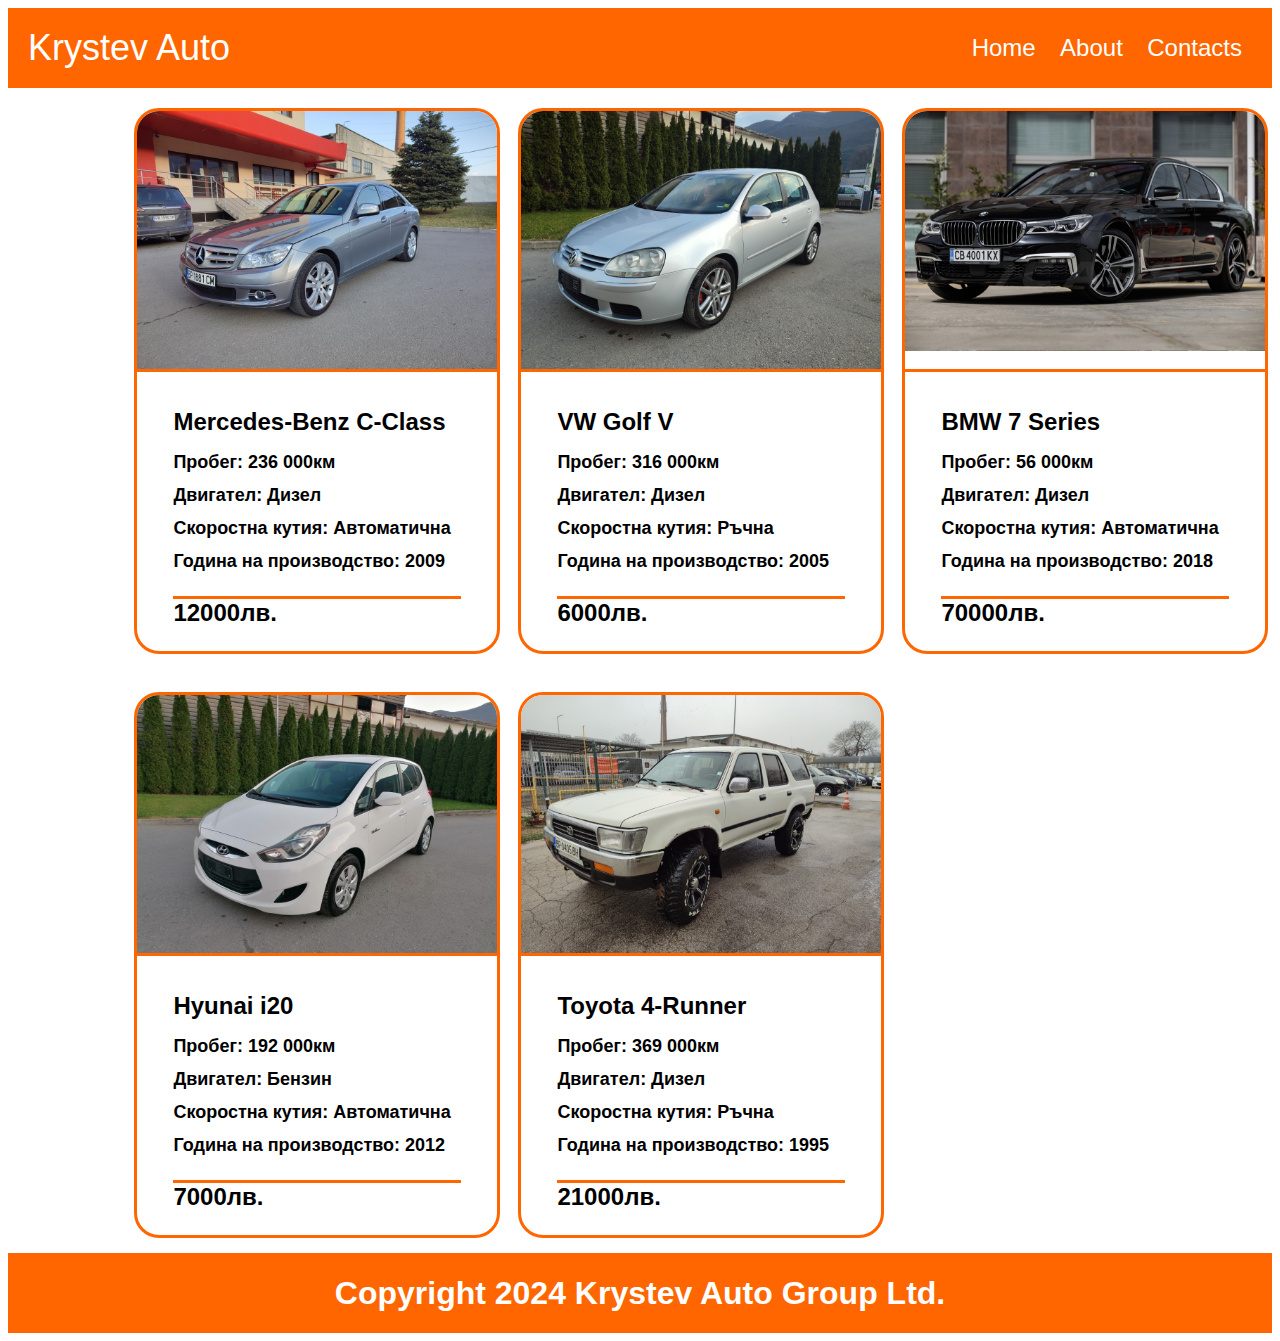
<file: index.html>
<!DOCTYPE html>
<html lang="en">
  <head>
    <meta charset="UTF-8" />
    <meta name="viewport" content="width=device-width, initial-scale=1.0" />
    <title>Krystev Auto</title>
    <link rel="stylesheet" href="main.css" />
  </head>
  <body>
    <header>
      <div class="logo">Krystev Auto</div>
      <nav>
        <a href="/index.html">Home</a>
        <a href="#">About</a>
        <a href="#">Contacts</a>
      </nav>
    </header>
    <main>
      <div class="cars">
        <a href="inner-pages/car1.html">
          <div class="car-item">
            <div class="img-container">
              <img src="assets/car1.jpg" alt="car1" />
            </div>
            <div class="car-card-info">
              <h1 class="car-card-title">Mercedes-Benz C-Class</h1>
              <div class="car-card-description">
                <h1>Пробег: 236 000км</h1>
                <h1>Двигател: Дизел</h1>
                <h1>Скоростна кутия: Автоматична</h1>
                <h1>Година на производство: 2009</h1>
              </div>
              <h3>12000лв.</h3>
            </div>
          </div></a
        >
        <a href="inner-pages/car2.html">
          <div class="car-item">
            <div class="img-container">
              <img src="assets/car2.jpg" alt="car2" />
            </div>
            <div class="car-card-info">
              <h1 class="car-card-title">VW Golf V</h1>
              <div class="car-card-description">
                <h1>Пробег: 316 000км</h1>
                <h1>Двигател: Дизел</h1>
                <h1>Скоростна кутия: Ръчна</h1>
                <h1>Година на производство: 2005</h1>
              </div>
              <h3>6000лв.</h3>
            </div>
          </div></a
        >
        <a href="inner-pages/car3.html">
          <div class="car-item">
            <div class="img-container">
              <img src="assets/car3.jpg" alt="car3" />
            </div>
            <div class="car-card-info">
              <h1 class="car-card-title">BMW 7 Series</h1>
              <div class="car-card-description">
                <h1>Пробег: 56 000км</h1>
                <h1>Двигател: Дизел</h1>
                <h1>Скоростна кутия: Автоматична</h1>
                <h1>Година на производство: 2018</h1>
              </div>
              <h3>70000лв.</h3>
            </div>
          </div>
        </a>
        <a href="inner-pages/car4.html">
          <div class="car-item">
            <div class="img-container">
              <img src="assets/car4.jpg" alt="car4" />
            </div>
            <div class="car-card-info">
              <h1 class="car-card-title">Hyunai i20</h1>
              <div class="car-card-description">
                <h1>Пробег: 192 000км</h1>
                <h1>Двигател: Бензин</h1>
                <h1>Скоростна кутия: Автоматична</h1>
                <h1>Година на производство: 2012</h1>
              </div>
              <h3>7000лв.</h3>
            </div>
          </div></a
        >
        <a href="inner-pages/car5.html">
          <div class="car-item">
            <div class="img-container">
              <img src="assets/car5.jpg" alt="car5" />
            </div>
            <div class="car-card-info">
              <h1 class="car-card-title">Toyota 4-Runner</h1>
              <div class="car-card-description">
                <h1>Пробег: 369 000км</h1>
                <h1>Двигател: Дизел</h1>
                <h1>Скоростна кутия: Ръчна</h1>
                <h1>Година на производство: 1995</h1>
              </div>
              <h3>21000лв.</h3>
            </div>
          </div></a
        >
      </div>
    </main>
    <footer>
      <h1>Copyright 2024 Krystev Auto Group Ltd.</h1>
    </footer>

    <script src="index.js"></script>
  </body>
</html>
</file>
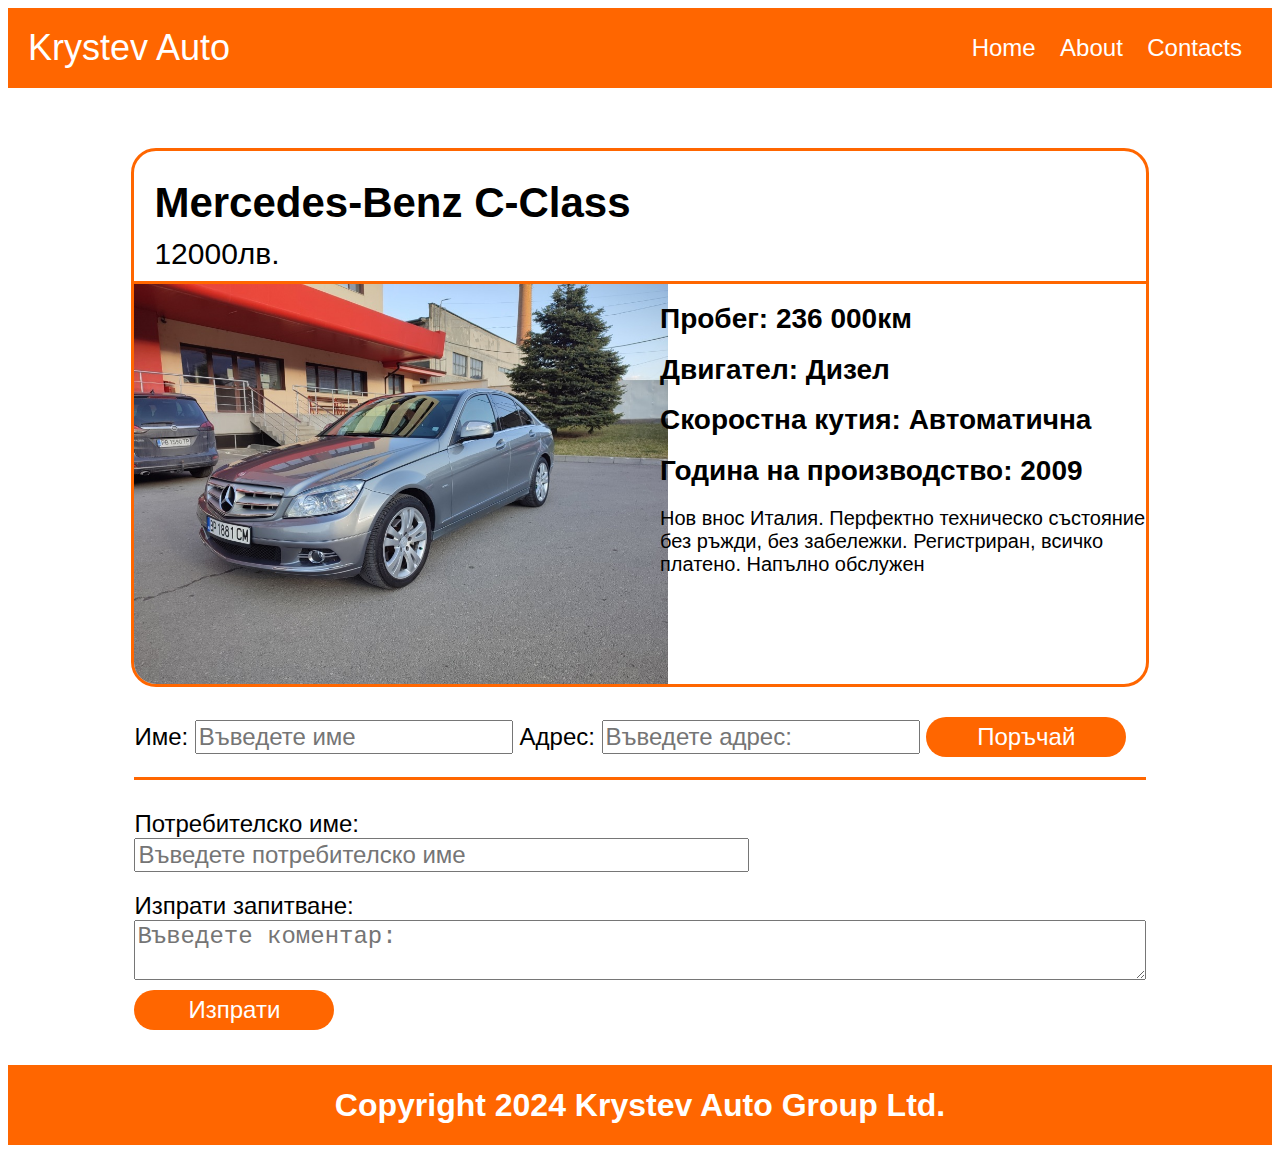
<file: inner-pages/car1.html>
<!DOCTYPE html>
<html lang="en">
  <head>
    <meta charset="UTF-8" />
    <meta name="viewport" content="width=device-width, initial-scale=1.0" />
    <title>Krystev Auto</title>
    <link rel="stylesheet" href="../main.css" />
  </head>
  <body>
    <header>
      <div class="logo">Krystev Auto</div>
      <nav>
        <a href="/index.html">Home</a>
        <a href="#">About</a>
        <a href="#">Contacts</a>
      </nav>
    </header>
    <main>
      <div class="car-inner">
        <h1 class="car-inner-title">Mercedes-Benz C-Class</h1>
        <h2>12000лв.</h2>
        <div class="car-info">
          <div class="inner-image">
            <img src="../assets/car1.jpg" alt="car 1" />
          </div>
          <div class="car-inner-description">
            <h1>Пробег: 236 000км</h1>
            <h1>Двигател: Дизел</h1>
            <h1>Скоростна кутия: Автоматична</h1>
            <h1>Година на производство: 2009</h1>
            <p>
              Нов внос Италия. Перфектно техническо състояние без ръжди, без
              забележки. Регистриран, всичко платено. Напълно обслужен
            </p>
          </div>
        </div>
      </div>
      <div class="buy-form">
        <form action="submit">
          <label for="name">Име:</label>
          <input id="name" type="text" placeholder="Въведете име" />
          <label for="address">Адрес:</label>
          <input id="address" type="text" placeholder="Въведете адрес:" />
          <button class="buy-button">Поръчай</button>
        </form>
      </div>
      <div class="comment-form">
        <form action="submit">
          <label for="username">Потребителско име:</label>
          <input
            id="username"
            class="username-input"
            type="text"
            placeholder="Въведете потребителско име"
          />
          <label for="comment">Изпрати запитване:</label>
          <textarea
            id="comment"
            type="textas"
            placeholder="Въведете коментар:"
          ></textarea>
          <button class="comment-button">Изпрати</button>
        </form>
      </div>
    </main>
    <footer>
      <h1>Copyright 2024 Krystev Auto Group Ltd.</h1>
    </footer>
    <script src="../index.js"></script>
  </body>
</html>
</file>
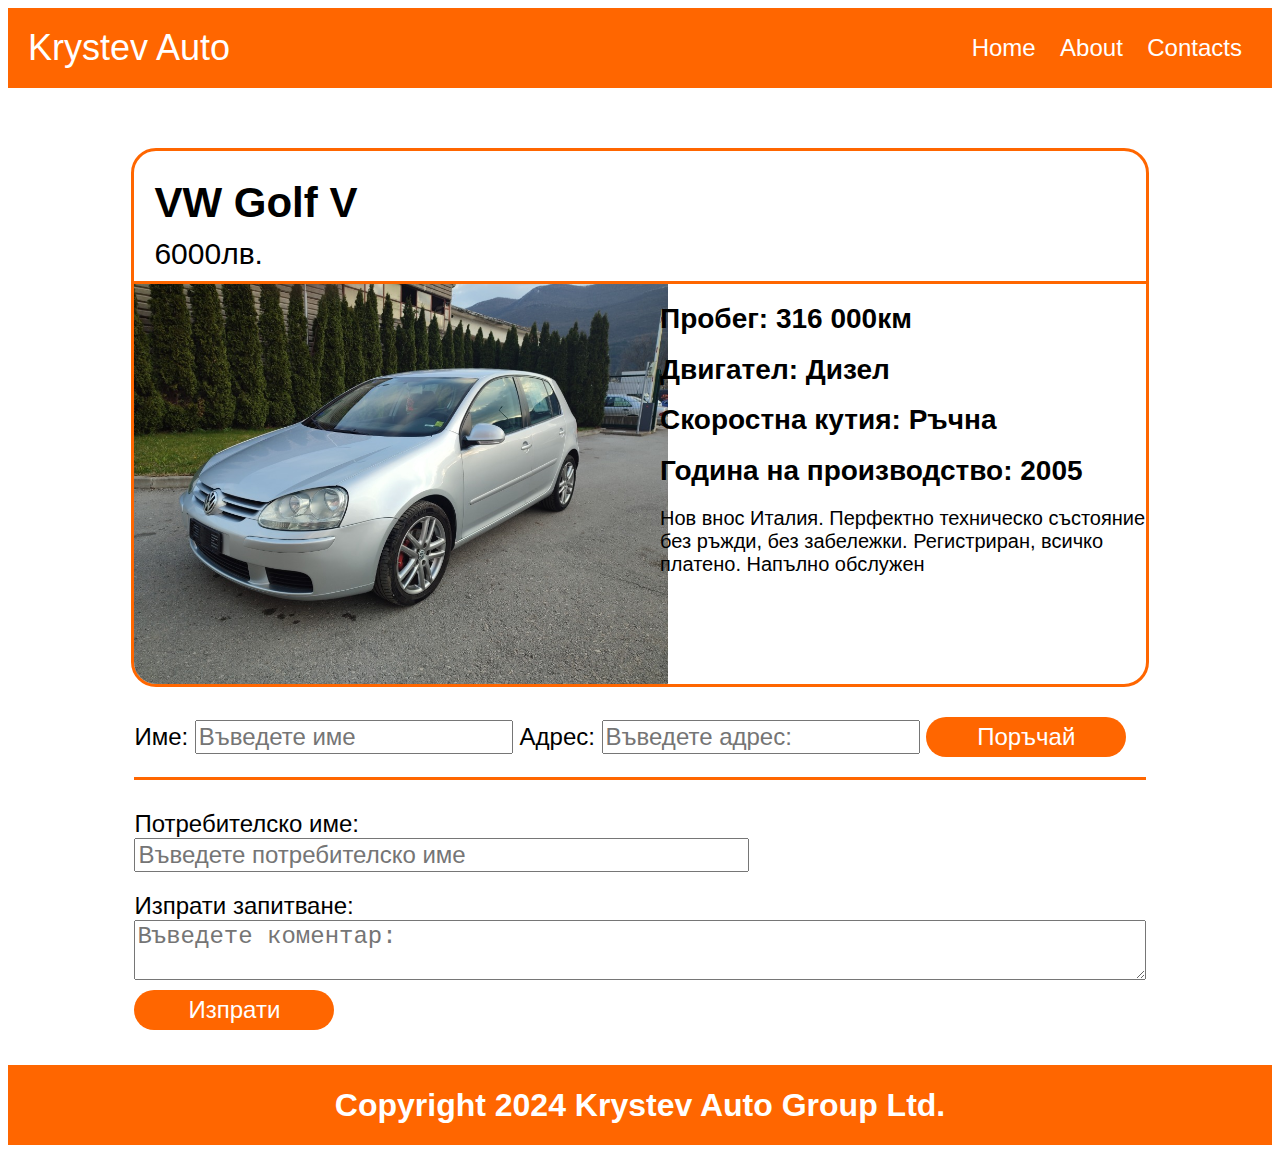
<file: inner-pages/car2.html>
<!DOCTYPE html>
<html lang="en">
  <head>
    <meta charset="UTF-8" />
    <meta name="viewport" content="width=device-width, initial-scale=1.0" />
    <title>Krystev Auto</title>
    <link rel="stylesheet" href="../main.css" />
  </head>
  <body>
    <header>
      <div class="logo">Krystev Auto</div>
      <nav>
        <a href="/index.html">Home</a>
        <a href="#">About</a>
        <a href="#">Contacts</a>
      </nav>
    </header>
    <main>
      <div class="car-inner">
        <h1 class="car-inner-title">VW Golf V</h1>
        <h2>6000лв.</h2>
        <div class="car-info">
          <div class="inner-image">
            <img src="../assets/car2.jpg" alt="car 2" />
          </div>
            <div class="car-inner-description">
              <h1>Пробег: 316 000км</h1>
              <h1>Двигател: Дизел</h1>
              <h1>Скоростна кутия: Ръчна</h1>
              <h1>Година на производство: 2005</h1>
            <p>
              Нов внос Италия. Перфектно техническо състояние без ръжди, без
              забележки. Регистриран, всичко платено. Напълно обслужен
            </p>
          </div>
          </div>
        </div>
      </div>
      <div class="buy-form">
        <form action="submit">
          <label for="name">Име:</label>
          <input id="name" type="text" placeholder="Въведете име" />
          <label for="address">Адрес:</label>
          <input id="address" type="text" placeholder="Въведете адрес:" />
           <button class="buy-button">Поръчай</button>
        </form>
      </div>
      <div class="comment-form">
        <form action="submit">
          <label for="username">Потребителско име:</label>
          <input
            id="username"
            class="username-input"
            type="text"
            placeholder="Въведете потребителско име"
          />
          <label for="comment" >Изпрати запитване:</label>
          <textarea
            id="comment"
            type="textas"
            placeholder="Въведете коментар:"
          ></textarea>
          <button class="comment-button">Изпрати</button>
        </form>
      </div>
    </main>
    <footer>
      <h1>Copyright 2024 Krystev Auto Group Ltd.</h1>
    </footer>
    <script src="../index.js"></script>
  </body>
</html>
</file>
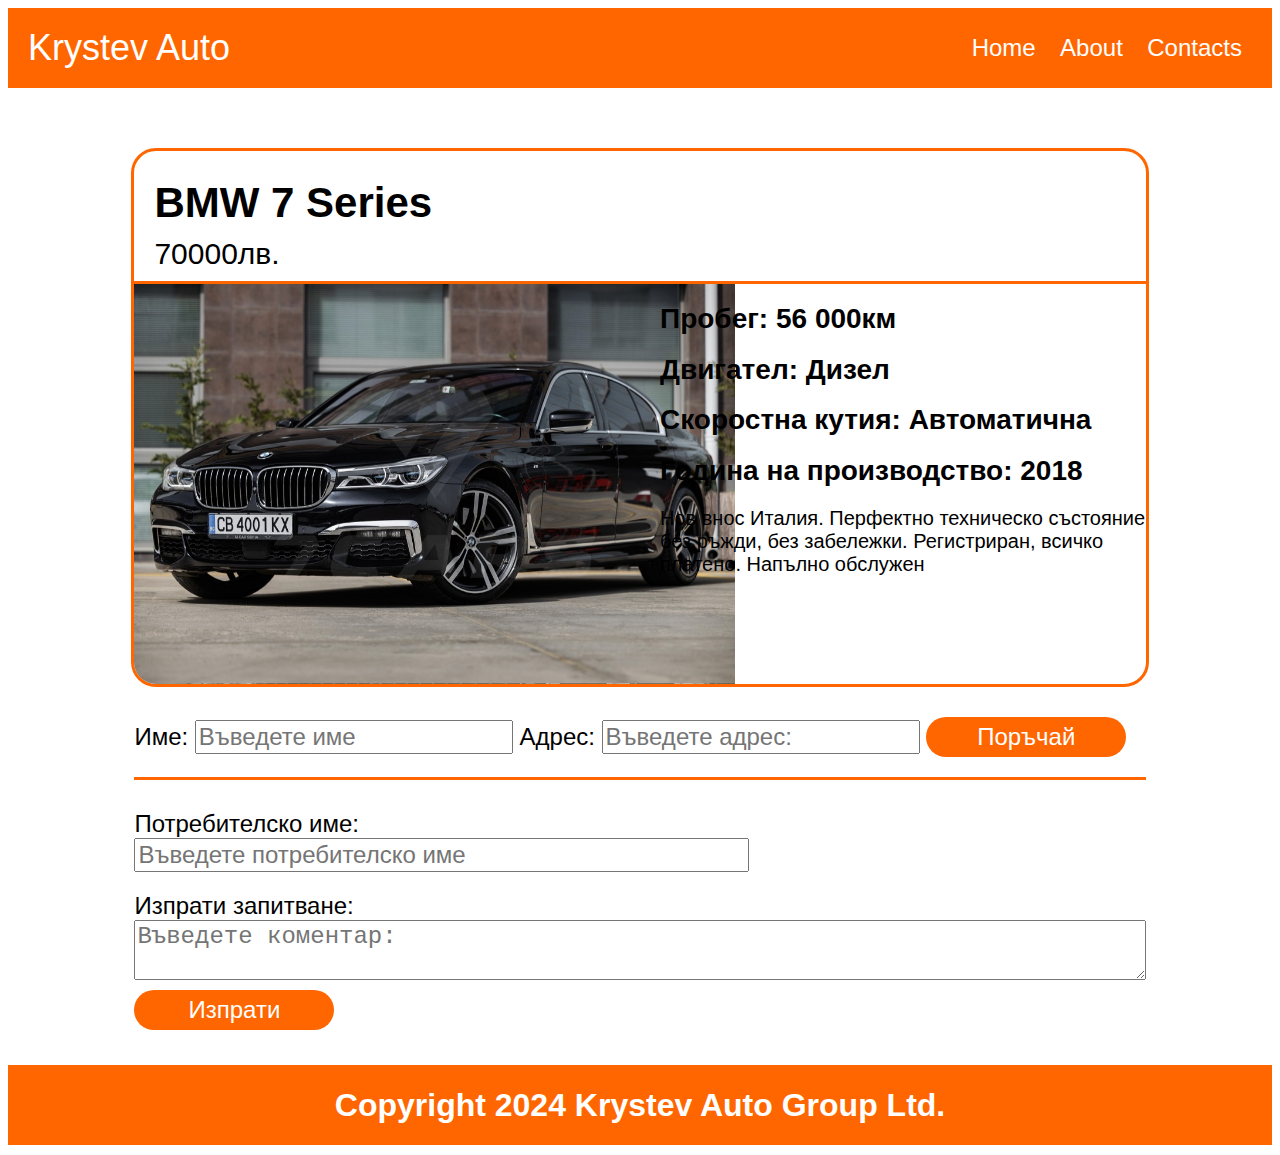
<file: inner-pages/car3.html>
<!DOCTYPE html>
<html lang="en">
  <head>
    <meta charset="UTF-8" />
    <meta name="viewport" content="width=device-width, initial-scale=1.0" />
    <title>Krystev Auto</title>
    <link rel="stylesheet" href="../main.css" />
  </head>
  <body>
    <header>
      <div class="logo">Krystev Auto</div>
      <nav>
        <a href="/index.html">Home</a>
        <a href="#">About</a>
        <a href="#">Contacts</a>
      </nav>
    </header>
    <main>
      <div class="car-inner">
        <h1 class="car-inner-title">BMW 7 Series</h1>
        <h2>70000лв.</h2>
        <div class="car-info">
          <div class="inner-image">
            <img src="../assets/car3.jpg" alt="car 3" />
          </div>
          <div class="car-inner-description">
            <h1>Пробег: 56 000км</h1>
            <h1>Двигател: Дизел</h1>
            <h1>Скоростна кутия: Автоматична</h1>
            <h1>Година на производство: 2018</h1>
            <p>
              Нов внос Италия. Перфектно техническо състояние без ръжди, без
              забележки. Регистриран, всичко платено. Напълно обслужен
            </p>
          </div>
        </div>
      </div>
      <div class="buy-form">
        <form action="submit">
          <label for="name">Име:</label>
          <input id="name" type="text" placeholder="Въведете име" />
          <label for="address">Адрес:</label>
          <input id="address" type="text" placeholder="Въведете адрес:" />
          <button class="buy-button">Поръчай</button>
        </form>
      </div>
      <div class="comment-form">
        <form action="submit">
          <label for="username">Потребителско име:</label>
          <input
            id="username"
            class="username-input"
            type="text"
            placeholder="Въведете потребителско име"
          />
          <label for="comment">Изпрати запитване:</label>
          <textarea
            id="comment"
            type="textas"
            placeholder="Въведете коментар:"
          ></textarea>
          <button class="comment-button">Изпрати</button>
        </form>
      </div>
    </main>
    <footer>
      <h1>Copyright 2024 Krystev Auto Group Ltd.</h1>
    </footer>
    <script src="../index.js"></script>
  </body>
</html>
</file>
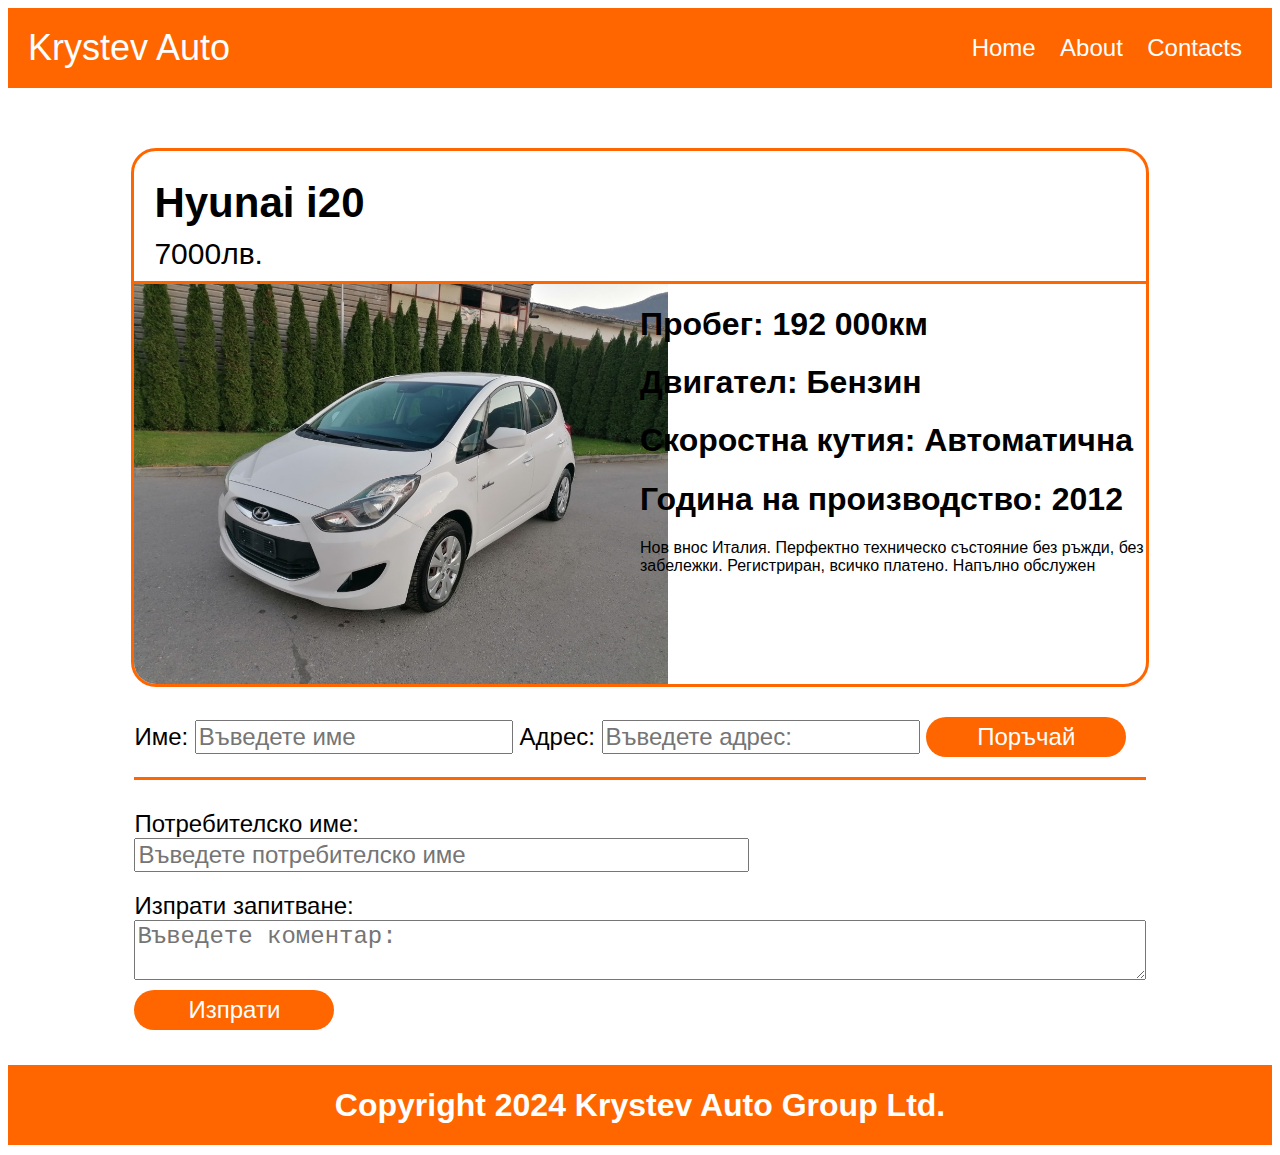
<file: inner-pages/car4.html>
<!DOCTYPE html>
<html lang="en">
  <head>
    <meta charset="UTF-8" />
    <meta name="viewport" content="width=device-width, initial-scale=1.0" />
    <title>Krystev Auto</title>
    <link rel="stylesheet" href="../main.css" />
  </head>
  <body>
    <header>
      <div class="logo">Krystev Auto</div>
      <nav>
        <a href="/index.html">Home</a>
        <a href="#">About</a>
        <a href="#">Contacts</a>
      </nav>
    </header>
    <main>
      <div class="car-inner">
        <h1 class="car-inner-title">Hyunai i20</h1>
        <h2>7000лв.</h2>
        <div class="car-info">
          <div class="inner-image">
            <img src="../assets/car4.jpg" alt="car 4" />
          </div>
          <div class="car-description">
            <h1>Пробег: 192 000км</h1>
            <h1>Двигател: Бензин</h1>
            <h1>Скоростна кутия: Автоматична</h1>
            <h1>Година на производство: 2012</h1>
            <p>
              Нов внос Италия. Перфектно техническо състояние без ръжди, без
              забележки. Регистриран, всичко платено. Напълно обслужен
            </p>
          </div>
        </div>
      </div>
      <div class="buy-form">
        <form>
          <label for="name">Име:</label>
          <input id="name" type="text" placeholder="Въведете име" />
          <label for="address">Адрес:</label>
          <input id="address" type="text" placeholder="Въведете адрес:" />
          <button class="buy-button">Поръчай</button>
        </form>
      </div>
      <div class="comment-form">
        <form action="submit">
          <label for="username">Потребителско име:</label>
          <input
            id="username"
            class="username-input"
            type="text"
            placeholder="Въведете потребителско име"
          />
          <label for="comment">Изпрати запитване:</label>
          <textarea
            id="comment"
            type="textas"
            placeholder="Въведете коментар:"
          ></textarea>
          <button class="comment-button">Изпрати</button>
        </form>
      </div>
    </main>
    <footer>
      <h1>Copyright 2024 Krystev Auto Group Ltd.</h1>
    </footer>
    <script src="../index.js"></script>
  </body>
</html>
</file>
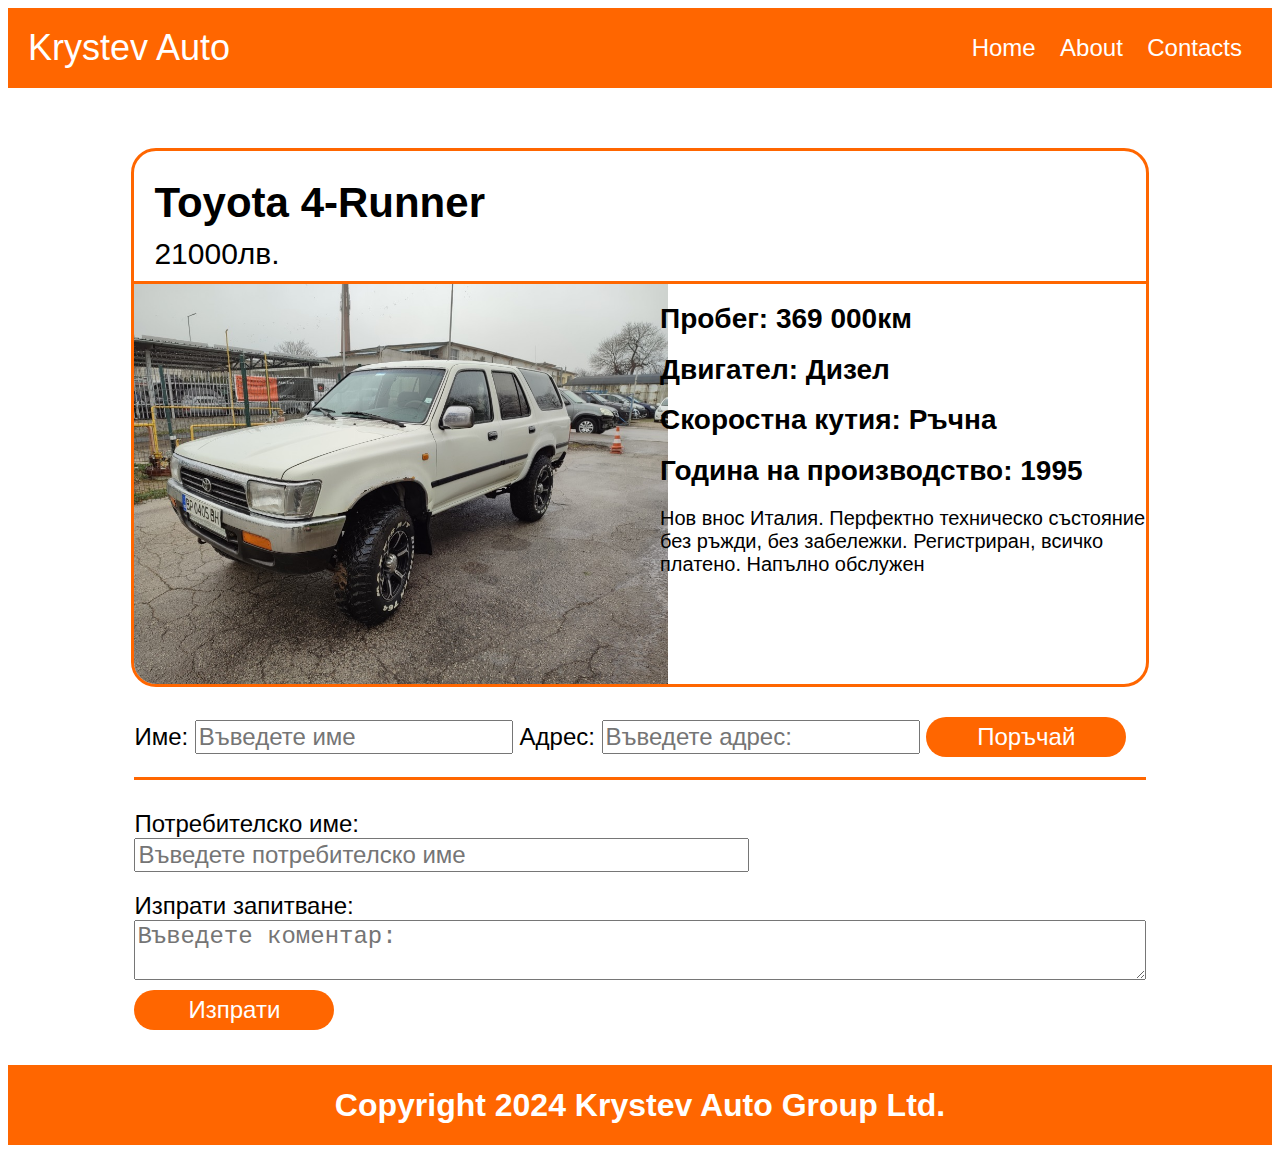
<file: inner-pages/car5.html>
<!DOCTYPE html>
<html lang="en">
  <head>
    <meta charset="UTF-8" />
    <meta name="viewport" content="width=device-width, initial-scale=1.0" />
    <title>Krystev Auto</title>
    <link rel="stylesheet" href="../main.css" />
  </head>
  <body>
    <header>
      <div class="logo">Krystev Auto</div>
      <nav>
        <a href="/index.html">Home</a>
        <a href="#">About</a>
        <a href="#">Contacts</a>
      </nav>
    </header>
    <main>
      <div class="car-inner">
        <h1 class="car-inner-title">Toyota 4-Runner</h1>
        <h2>21000лв.</h2>
        <div class="car-info">
          <div class="inner-image">
            <img src="../assets/car5.jpg" alt="car 5" />
          </div>
          <div class="car-inner-description">
            <h1>Пробег: 369 000км</h1>
            <h1>Двигател: Дизел</h1>
            <h1>Скоростна кутия: Ръчна</h1>
            <h1>Година на производство: 1995</h1>
            <p>
              Нов внос Италия. Перфектно техническо състояние без ръжди, без
              забележки. Регистриран, всичко платено. Напълно обслужен
            </p>
          </div>
        </div>
      </div>
      <div class="buy-form">
        <form action="submit">
          <label for="name">Име:</label>
          <input id="name" type="text" placeholder="Въведете име" />
          <label for="address">Адрес:</label>
          <input id="address" type="text" placeholder="Въведете адрес:" />
          <button class="buy-button">Поръчай</button>
        </form>
      </div>
      <div class="comment-form">
        <form action="submit">
          <label for="username">Потребителско име:</label>
          <input
            id="username"
            class="username-input"
            type="text"
            placeholder="Въведете потребителско име"
          />
          <label for="comment">Изпрати запитване:</label>
          <textarea
            id="comment"
            type="textas"
            placeholder="Въведете коментар:"
          ></textarea>
          <button class="comment-button">Изпрати</button>
        </form>
      </div>
    </main>
    <footer>
      <h1>Copyright 2024 Krystev Auto Group Ltd.</h1>
    </footer>
    <script src="../index.js"></script>
  </body>
</html>
</file>
<file: main.css>
body {
  font-family: "Franklin Gothic Medium", "Arial Narrow", Arial, sans-serif;
}

a {
  text-decoration: none;
  color: initial;
}

header {
  background-color: #ff6600;
  display: flex;
  justify-content: space-between;
  height: 80px;
  align-items: center;
}
.logo {
  font-size: 36px;
  color: white;
  margin-left: 20px;
}

nav {
  margin-right: 20px;
}

nav a {
  font-size: 24px;
  color: white;
  text-decoration: none;
  margin: 0 10px;
}

.cars {
  width: 80%;
  margin: auto;
  display: grid;
  grid-template-columns: repeat(3, 1fr);
  grid-template-rows: repeat(2, 1fr);
  grid-column-gap: 18px;
  grid-row-gap: 18px;
  align-items: center;
  justify-items: center;
}

.car-item {
  width: 360px;
  height: 540px;
  margin-top: 20px;
  display: flex;
  flex-direction: column;
  align-items: center;
  border: 3px solid #ff6600;
  border-radius: 25px;
  overflow: hidden;
}

.car-item img {
  width: 100%;
}

.img-container {
  width: 100%;
  height: 300px;
  overflow: hidden;
  border-bottom: 3px solid #ff6600;
}

.car-card-title {
  font-size: 24px;
}

.car-card-description h1 {
  font-size: 18px;
}

.car-card-info {
  width: 80%;
  margin-top: 20px;
}

.car-card-info h3 {
  font-size: 24px;
  border-top: 3px solid #ff6600;
}

.car-inner {
  border: 3px solid #ff6600;
  width: 80%;
  margin: 0 auto;
  margin-top: 60px;
  border-radius: 25px;
  overflow: hidden;
}

.car-info {
  display: flex;
  height: 400px;
  border-top: 3px solid #ff6600;
}

.inner-image {
  width: 50%;
  padding-bottom: 0;
}

.inner-image img {
  height: 400px;
  overflow: hidden;
}

.car-inner-description h1 {
  font-size: 28px;
  margin-left: 20px;
}

.car-inner-description p {
  font-size: 20px;
  margin-left: 20px;
}

.car-inner-title {
  font-size: 42px;
  font-weight: 700;
  margin-bottom: 10px;
  margin-left: 20px;
}

.car-inner h2 {
  font-size: 30px;
  font-weight: 400;
  margin-top: 0;
  margin-bottom: 10px;
  margin-left: 20px;
}

.buy-form,
.comment-form {
  margin: 20px auto;
  width: 80%;
}

form {
  width: 100%;
  margin: auto;
  font-size: 24px;
}

input {
  font-size: 24px;
}

textarea {
  font-size: 24px;
}

.comment-form {
  border-top: 3px solid #ff6600;
}

.comment-form form {
  display: flex;
  flex-direction: column;
  margin-top: 30px;
}

.comment-form form input {
  width: 60%;
  margin-bottom: 20px;
}

button {
  font-size: 24px;
  margin-top: 10px;
  background-color: #ff6600;
  width: 200px;
  height: 40px;
  border-radius: 25px;
  box-shadow: none;
  border: none;
  color: white;
}

footer {
  background-color: #ff6600;
  display: flex;
  height: 80px;
  align-items: center;
  justify-content: center;
  color: white;
}
main {
  padding-bottom: 15px;
}
.review {
  display: flex;
  flex-direction: column;
  border: 1px solid #ff6600;
  margin: 20px auto;
  width: 80%;
}
</file>
